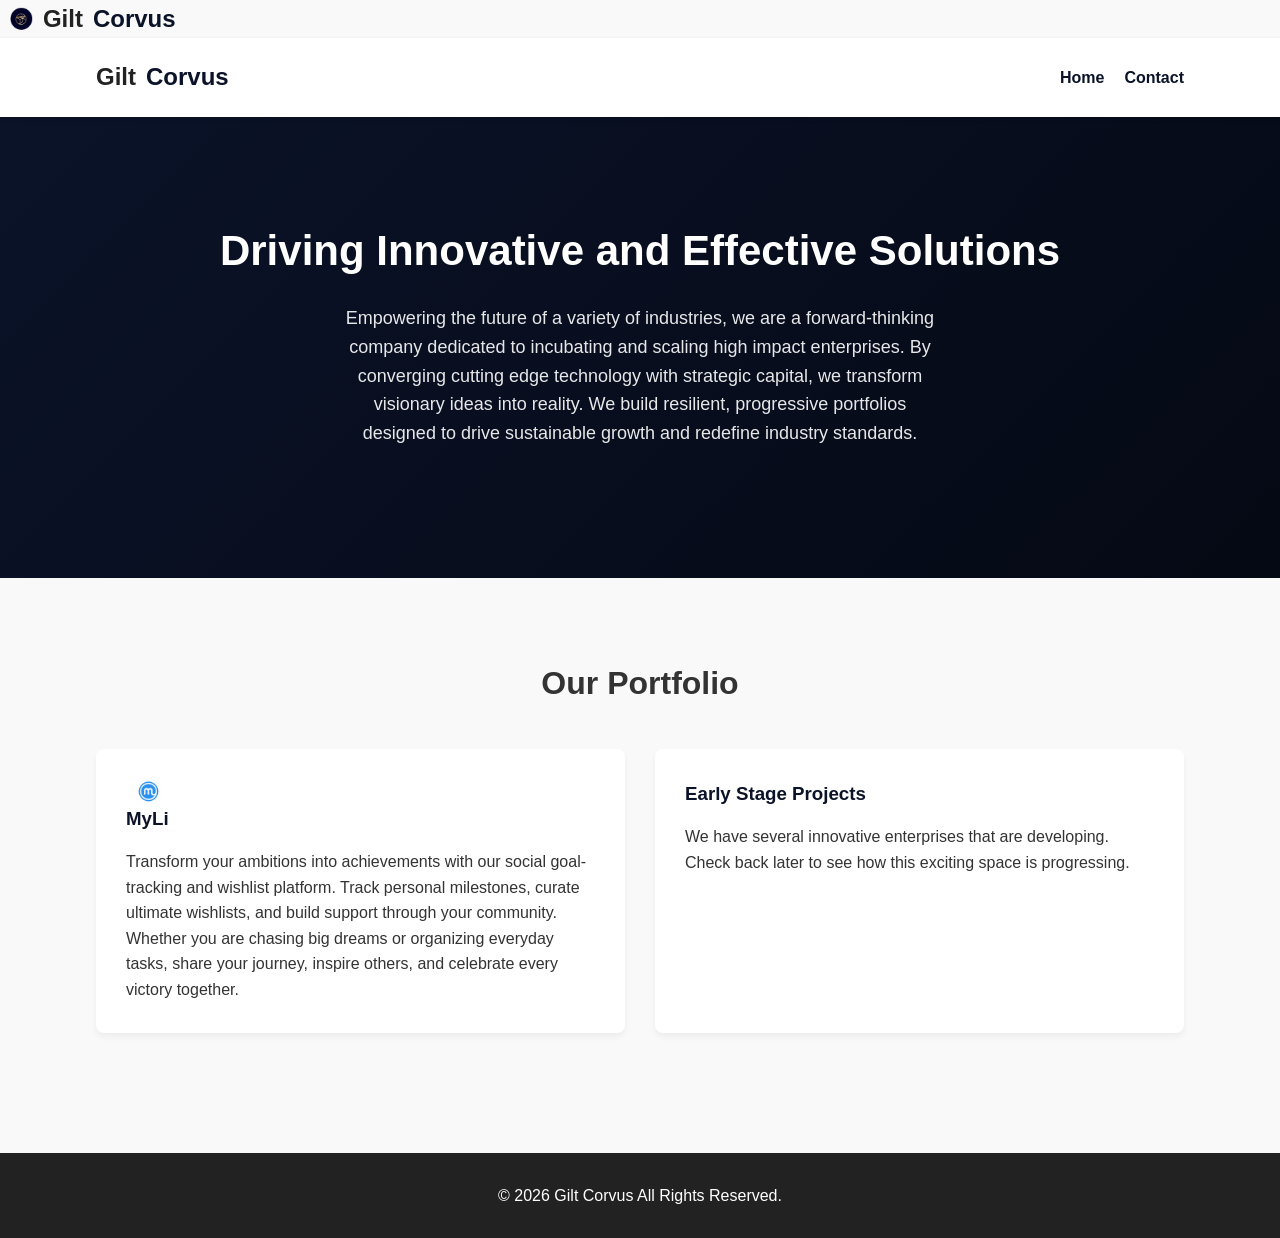
<file: index.html>
<!DOCTYPE html>
<html lang="en">
<head>
    <meta charset="UTF-8">
    <meta name="viewport" content="width=device-width, initial-scale=1.0">
     <div class="logo">
    <!-- Paste your GitHub image URL inside the src attribute below -->
    <span>  </span><img src="gclogo-white.png" alt="Gilt Corvus Logo" class="logo-img">
         Gilt <span>Corvus</span>
</div><title>Gilt Corvus</title>
    <link rel="stylesheet" href="style.css">
</head>
<body>

    <!-- Header & Navigation -->
    <header>
        <div class="container navbar">
            <div class="logo">Gilt<span>Corvus</span></div>
            <nav>
                <ul>
                    <li><a href="index.html" class="active">Home</a></li>
                    <li><a href="contact.html" class="active">Contact</a></li>
                </ul>
            </nav>
        </div>
    </header>

    <!-- Hero Showcase Section -->
    <section class="hero">
        <div class="container">
            <h1>Driving Innovative and Effective Solutions</h1>
            <p>Empowering the future of a variety of industries, we are a forward-thinking company dedicated to incubating and scaling high impact enterprises. By converging cutting edge technology with strategic capital, we transform visionary ideas into reality. We build resilient, progressive portfolios designed to drive sustainable growth and redefine industry standards.</p>
        </div>
    </section>

    <!-- Services / Features Grid Section -->
    <section class="services">
        <div class="container">
            <h2 class="section-title">Our Portfolio</h2>
            <div class="grid">
                <div class="card">
                    <div class="logo">
                  <span>  </span><img src="IMG_1724.png" alt="MyLi Logo" class="logo-img"> </div> <h3>MyLi</h3></a>
                    <p>Transform your ambitions into achievements with our social goal-tracking and wishlist platform. Track personal milestones, curate ultimate wishlists, and build support through your community. Whether you are chasing big dreams or organizing everyday tasks, share your journey, inspire others, and celebrate every victory together.</p>
                </div>
                <div class="card">
                    <h3>Early Stage Projects</h3>
                    <p>We have several innovative enterprises that are developing. Check back later to see how this exciting space is progressing.</p>
                </div>
            </div>
        </div>
    </section>

    <!-- Footer Area -->
    <footer>
        <div class="container">
            <p>&copy; 2026 Gilt Corvus All Rights Reserved.</p>
        </div>
    </footer>

</body>
</html>
</file>
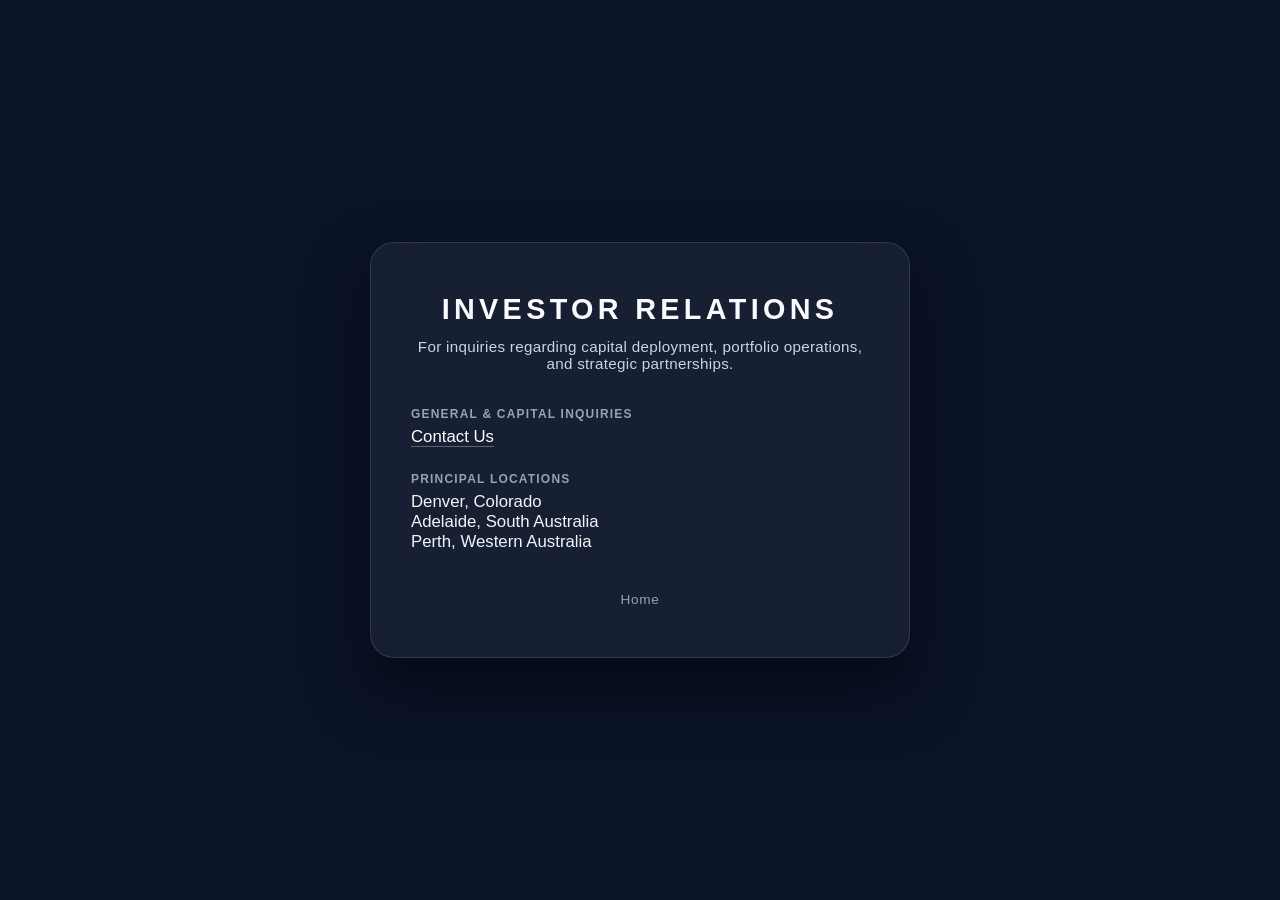
<file: contact.html>
<!DOCTYPE html>
<html lang="en">
<head>
    <meta charset="UTF-8">
    <meta name="viewport" content="width=device-width, initial-scale=1.0">
    <title>Contact | Gilt Corvus</title>
    <style>
        * {
            margin: 0;
            padding: 0;
            box-sizing: border-box;
        }

        body, html {
            height: 100%;
            font-family: -apple-system, BlinkMacSystemFont, "Segoe UI", Roboto, Helvetica, Arial, sans-serif;
            background-color: #0b1329; 
            overflow: hidden;
        }

        /* Background Static Image Container */
        #bg-container {
            position: fixed;
            top: 0;
            left: 0;
            width: 100%;
            height: 100%;
            z-index: -2;
            background-image: url('https://images.unsplash.com/39/lIZrwvbeRuuzqOoWJUEn_Photoaday_CSD%20%281%20of%201%29-5.jpg?q=80&w=2940&auto=format&fit=crop&ixlib=rb-4.1.0&ixid=M3wxMjA3fDB8MHxwaG90by1wYWdlfHx8fGVufDB8fHx8fA%3D%3D');
            background-size: cover;
            background-position: center;
        }

        /* Dark Tint Overlay */
        .overlay {
            position: fixed;
            top: 0;
            left: 0;
            width: 100%;
            height: 100%;
            background: rgba(11, 19, 41, 0.6);
            z-index: -1;
        }

        /* Frosted Glass Content Panel */
        .contact-card {
            position: absolute;
            top: 50%;
            left: 50%;
            transform: translate(-50%, -50%);
            background: rgba(255, 255, 255, 0.05);
            backdrop-filter: blur(20px);
            -webkit-backdrop-filter: blur(20px);
            border: 1px solid rgba(255, 255, 255, 0.12);
            border-radius: 24px;
            padding: 50px 40px;
            box-shadow: 0 30px 60px rgba(0, 0, 0, 0.5);
            color: #ffffff;
            width: 90%;
            max-width: 540px;
        }

        .title {
            font-size: 1.8rem;
            font-weight: 700;
            letter-spacing: 0.15em;
            text-transform: uppercase;
            margin-bottom: 12px;
            text-align: center;
            color: #f8fafc;
        }

        .subtitle {
            font-size: 0.95rem;
            font-weight: 300;
            color: #cbd5e1;
            text-align: center;
            margin-bottom: 35px;
            letter-spacing: 0.02em;
        }

        .info-section {
            margin-bottom: 25px;
        }

        .info-label {
            font-size: 0.75rem;
            font-weight: 600;
            text-transform: uppercase;
            letter-spacing: 0.1em;
            color: #94a3b8;
            margin-bottom: 6px;
        }

        .info-detail {
            font-size: 1.05rem;
            font-weight: 400;
            color: #f1f5f9;
        }

        .info-detail a {
            color: #ffffff;
            text-decoration: none;
            border-bottom: 1px solid rgba(255, 255, 255, 0.3);
            transition: border-color 0.2s ease;
        }

        .info-detail a:hover {
            border-bottom-color: #ffffff;
        }

        /* Back Navigation Button */
        .back-btn {
            display: block;
            text-align: center;
            margin-top: 40px;
            text-decoration: none;
            color: #94a3b8;
            font-size: 0.85rem;
            letter-spacing: 0.05em;
            transition: color 0.2s ease;
        }

        .back-btn:hover {
            color: #ffffff;
        }
    </style>
</head>
<body>

    <div id="bg-container"></div>
    <div class="overlay"></div>

    <!-- Contact Info Card -->
    <main class="contact-card">
        <h1 class="title">Investor Relations</h1>
        <p class="subtitle">For inquiries regarding capital deployment, portfolio operations, and strategic partnerships.</p>
        
        <div class="info-section">
            <div class="info-label">General & Capital Inquiries</div>
            <div class="info-detail"><a href="mailto:info@giltcorvus.com">Contact Us</a></div>
        </div>

        <div class="info-section">
            <div class="info-label">Principal Locations</div>
            <div class="info-detail">Denver, Colorado<br>Adelaide, South Australia<br> Perth, Western Australia</div>
        </div>

        <a href="index.html" class="back-btn">Home</a>
    </main>

</body>
</html>
</file>
<file: style.css>
/* Global Reset and Styles */
* {
    margin: 0;
    padding: 0;
    box-sizing: border-box;
}

body {
    /* Updated font stack to match your HTML */
    font-family: -apple-system, BlinkMacSystemFont, "Segoe UI", Roboto, Helvetica, Arial, sans-serif;
    line-height: 1.6;
    color: #333;
    background-color: #f9f9f9;
}

.container {
    width: 85%;
    max-width: 1200px;
    margin: 0 auto;
}

/* Header & Navbar Design */
header {
    background-color: #ffffff;
    box-shadow: 0 2px 5px rgba(0,0,0,0.1);
    position: sticky;
    top: 0;
    z-index: 100;
}

.navbar {
    display: flex;
    justify-content: space-between;
    align-items: center;
    padding: 20px 0;
}

.logo {
    display: flex;
    align-items: center;
    gap: 10px; /* Creates clean spacing between the image and text */
}

.logo-img {
    height: 25px; /* Set this to match your desired navbar height */
    width: auto;  /* Maintains the original aspect ratio */
    object-fit: contain;
    mix-blend-mode: multiply; 
}


.logo {
    font-size: 24px;
    font-weight: 700;
    color: #222;
}

.logo span {
    /* Changed from bright blue to dark slate blue */
    color: #0b1329;
}

nav ul {
    display: flex;
    list-style: none;
}

nav ul li {
    margin-left: 20px;
}

nav ul li a {
    text-decoration: none;
    color: #555;
    font-weight: 600;
    transition: color 0.3s ease;
}

nav ul li a:hover, nav ul li a.active {
    /* Changed from bright blue to dark slate blue */
    color: #0b1329;
}

/* Hero Section Design */
.hero {
    /* Changed gradient from bright blue variations to dark slate blue */
    background: linear-gradient(135deg, #0b1329 0%, #050914 100%);
    color: #ffffff;
    padding: 100px 0;
    text-align: center;
}

.hero h1 {
    font-size: 42px;
    margin-bottom: 20px;
}

.hero p {
    font-size: 18px;
    margin-bottom: 30px;
    max-width: 600px;
    margin-left: auto;
    margin-right: auto;
    opacity: 0.9;
}

.btn {
    display: inline-block;
    background-color: #ffffff;
    /* Changed text color from bright blue to dark slate blue */
    color: #0b1329;
    padding: 12px 30px;
    text-decoration: none;
    border-radius: 5px;
    font-weight: bold;
    transition: background-color 0.3s ease;
}

.btn:hover {
    background-color: #f1f1f1;
}

/* Features Grid Design */
.services {
    padding: 80px 0;
}

.section-title {
    text-align: center;
    font-size: 32px;
    margin-bottom: 40px;
    position: relative;
}

.grid {
    display: grid;
    grid-template-columns: repeat(auto-fit, minmax(300px, 1fr));
    gap: 30px;
}

.card {
    background-color: #ffffff;
    padding: 30px;
    border-radius: 8px;
    box-shadow: 0 4px 6px rgba(0,0,0,0.05);
    transition: transform 0.3s ease;
}

.card:hover {
    transform: translateY(-5px);
}

.card h3 {
    margin-bottom: 15px;
    /* Changed from bright blue to dark slate blue */
    color: #0b1329;
}

/* Footer Design */
footer {
    background-color: #222222;
    color: #ffffff;
    text-align: center;
    padding: 30px 0;
    margin-top: 40px;
}

/* Tablet & Mobile Layout Shifts */
@media (max-width: 768px) {
    .navbar {
        flex-direction: column;
    }
    .logo {
        margin-bottom: 15px;
    }
    nav ul li {
        margin: 0 10px;
    }
    .hero h1 {
        font-size: 32px;
    }
}
</file>
